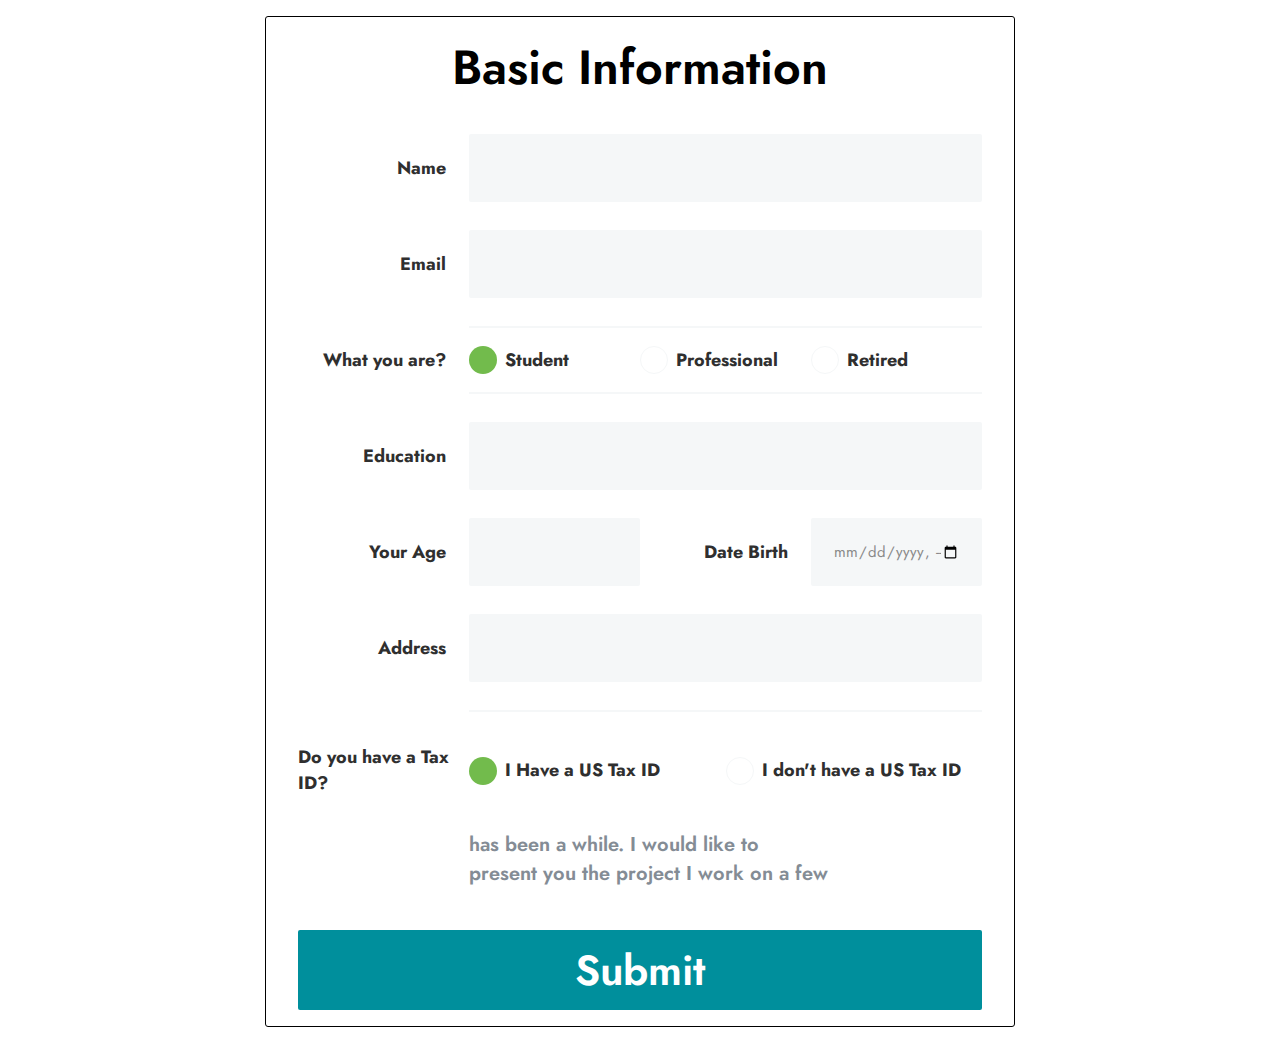
<file: BT1_Form/index.html>
<!DOCTYPE html>
<html lang="en">
<head>
    <meta charset="UTF-8">
    <meta http-equiv="X-UA-Compatible" content="IE=edge">
    <meta name="viewport" content="width=device-width, initial-scale=1.0">
    <title>Basic Information</title>

    <link rel="preconnect" href="https://fonts.googleapis.com">
    <link rel="preconnect" href="https://fonts.gstatic.com" crossorigin>
    <link href="https://fonts.googleapis.com/css2?family=Jost:ital,wght@0,100;0,200;0,300;0,400;0,500;0,600;0,700;0,800;0,900;1,100;1,200;1,300;1,400;1,500;1,600;1,700;1,800;1,900&display=swap" rel="stylesheet">
    <link rel="stylesheet" href="https://cdnjs.cloudflare.com/ajax/libs/font-awesome/6.3.0/css/all.min.css" integrity="sha512-SzlrxWUlpfuzQ+pcUCosxcglQRNAq/DZjVsC0lE40xsADsfeQoEypE+enwcOiGjk/bSuGGKHEyjSoQ1zVisanQ==" crossorigin="anonymous" referrerpolicy="no-referrer" />
    <link rel="stylesheet" href="./css/base.css">
    <link rel="stylesheet" href="./css/index.css">
</head>
<body>
    <div class="grid">
        <form action="" class="form__infor">
            <div class="form__heading">
                Basic Information
            </div>

            <div class="form__body mt-32">
                <div class="form__input-field grid__row mb-28">
                    <div class="grid__col-25 text-end ">
                        <label for="" class="form__label">Name</label>
                    </div>
                    <div class="grid__col-75">
                        <input type="text" class="form__control grid__full-width">
                    </div>
                </div>
    
                <div class="form__input-field grid__row mb-28">
                    <div class="grid__col-25 text-end">
                        <label for="" class="form__label">Email</label>
                    </div>
                    <div class="grid__col-75">
                        <input type="email" class="form__control grid__full-width">
                    </div>
                </div>
    
                <div class="form__input-field grid__row mb-28">
                    <div class="grid__col-25 text-end">
                        <label class="form__label" for="">What you are?</label>
                    </div>
                    <div class="grid__col-75 grid__row form__input-level">
                        <div class="grid__col-third form__input-check">
                            <input type="radio" checked name="form__level" class="form__control mr-8">
                            <label for="" class="form__label">Student</label>
                        </div>
                        <div class="grid__col-third form__input-check">
                            <input type="radio" name="form__level" class="form__control mr-8">
                            <label for="" class="form__label">Professional</label>
                        </div>
                        <div class="grid__col-third form__input-check">
                            <input type="radio" name="form__level" class="form__control mr-8">
                            <label for="" class="form__label">Retired</label>
                        </div>
                    </div>
                </div>

                <div class="form__input-field grid__row mb-28">
                    <div class="grid__col-25 text-end">
                        <label for="" class="form__label">Education</label>
                    </div>
                    <div class="grid__col-75">
                        <input type="email" class="form__control grid__full-width">
                    </div>
                </div>

                <div class="form__input-field grid__row mb-28">
                    <div class="grid__col-50 grid__row form__input-field">
                        <div class="grid__col-50 text-end">
                            <label for="" class="form__label">Your Age</label>
                        </div>
                        <div class="grid__col-50">
                            <input type="text" class="form__control grid__full-width">
                        </div>
                    </div>
                    <div class="grid__col-50 grid__row form__input-field">
                        <div class="grid__col-50 text-end">
                            <label for="" class="form__label">Date Birth</label>
                        </div>
                        <div class="grid__col-50">
                            <input type="datetime-local" class="form__control grid__full-width">
                        </div>
                    </div>
                </div>

                <div class="form__input-field grid__row mb-28">
                    <div class="grid__col-25 text-end">
                        <label for="" class="form__label">Address</label>
                    </div>
                    <div class="grid__col-75">
                        <input type="email" class="form__control grid__full-width">
                    </div>
                </div>
                
                <div class="grid__row form__input-field form__accept">
                    <div class="grid__col-25">
                        <label for="" class="form__label">Do you have a Tax ID?</label>
                    </div>
                    <div class="grid__col-75 grid__row form__input-field form__accept-bd-top position__relative">
                        <div class="grid__col-50 grid__row">
                            <input type="radio" checked name="form__accept" class="form__control grid__full-width mr-8">
                            <label for="" class="form__label">I Have a US Tax ID</label>
                        </div>
                        <div class="grid__col-50 grid__row">
                            <input type="radio" name="form__accept" class="form__control grid__full-width mr-8">
                            <label for="" class="m-0 form__label">I don't have a US Tax ID</label>
                        </div>
                        <p class="form__text position__absolute">has been a while. I would like to present you the project I work on a few</p>
                    </div>
                </div>
                <input type="submit" value="Submit" class="form__submit grid__full-width">
            </div>
        </form>
    </div>
</body>
</html>
</file>
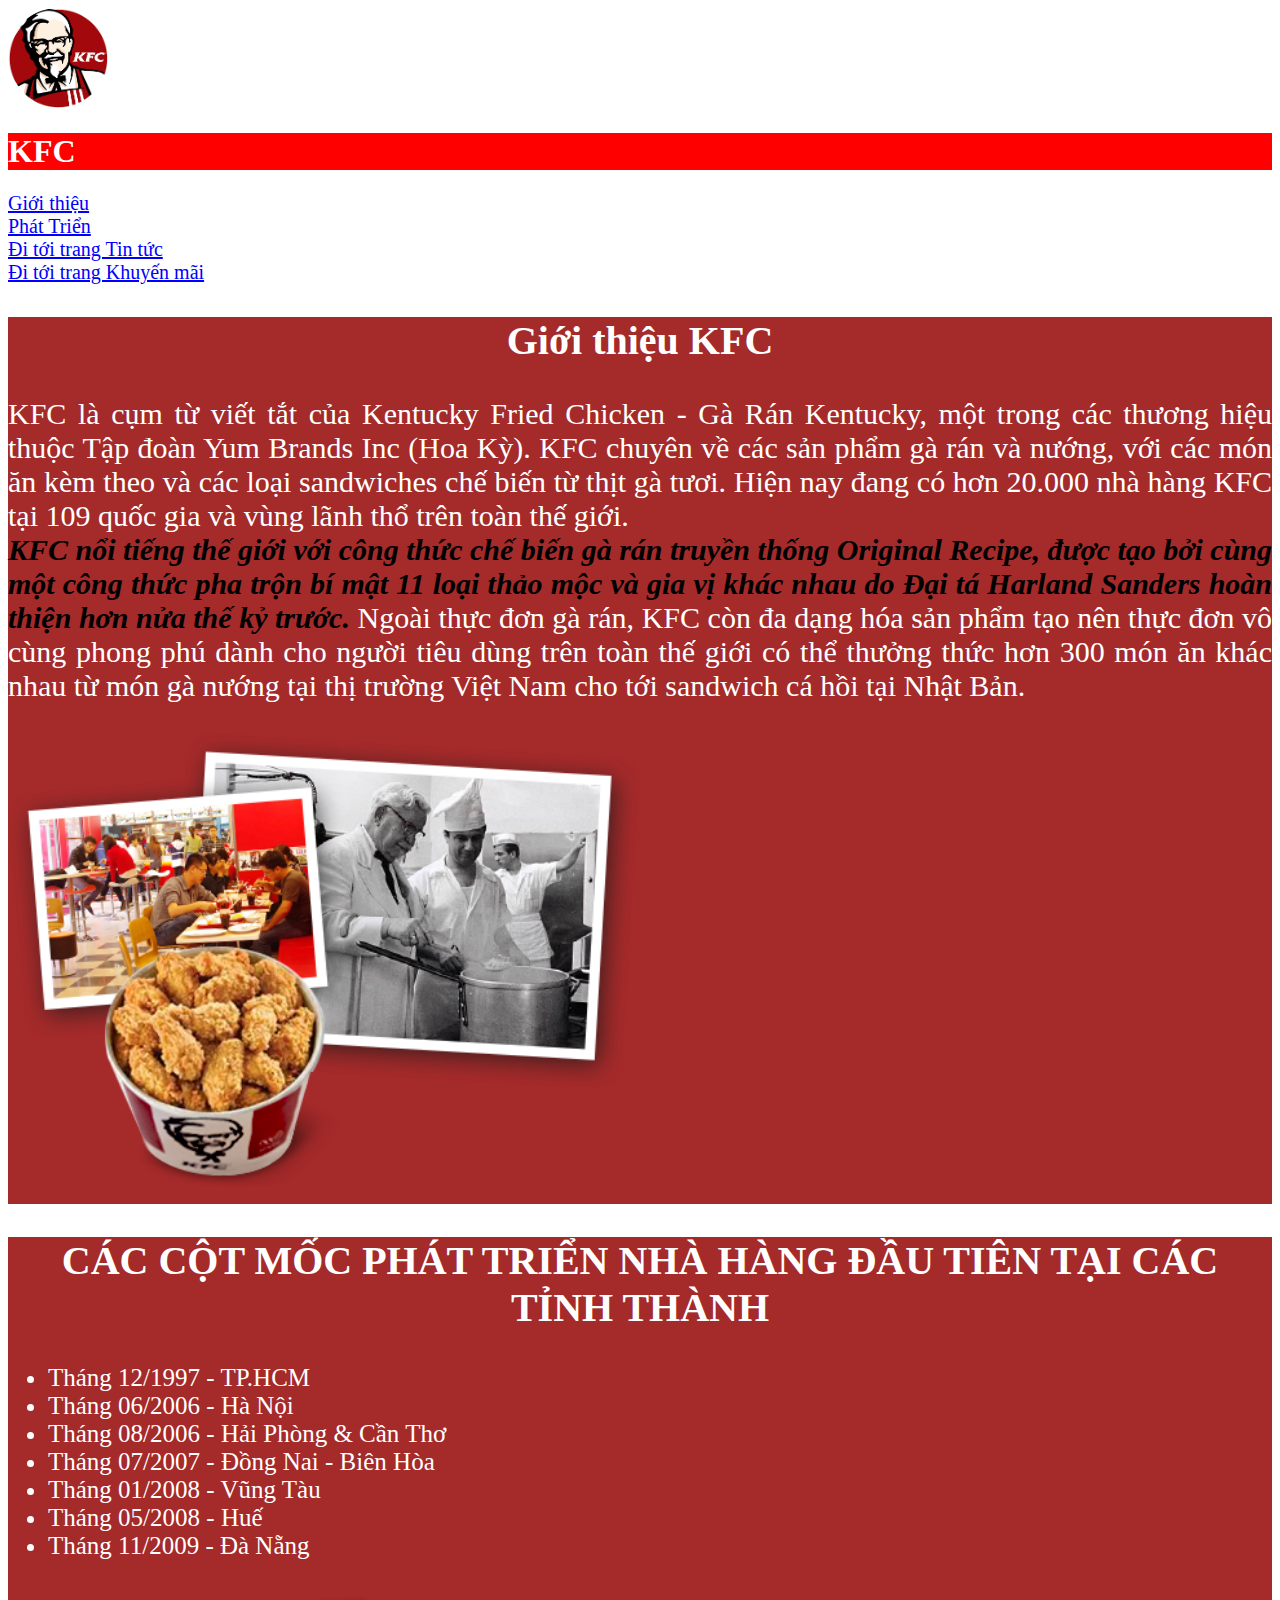
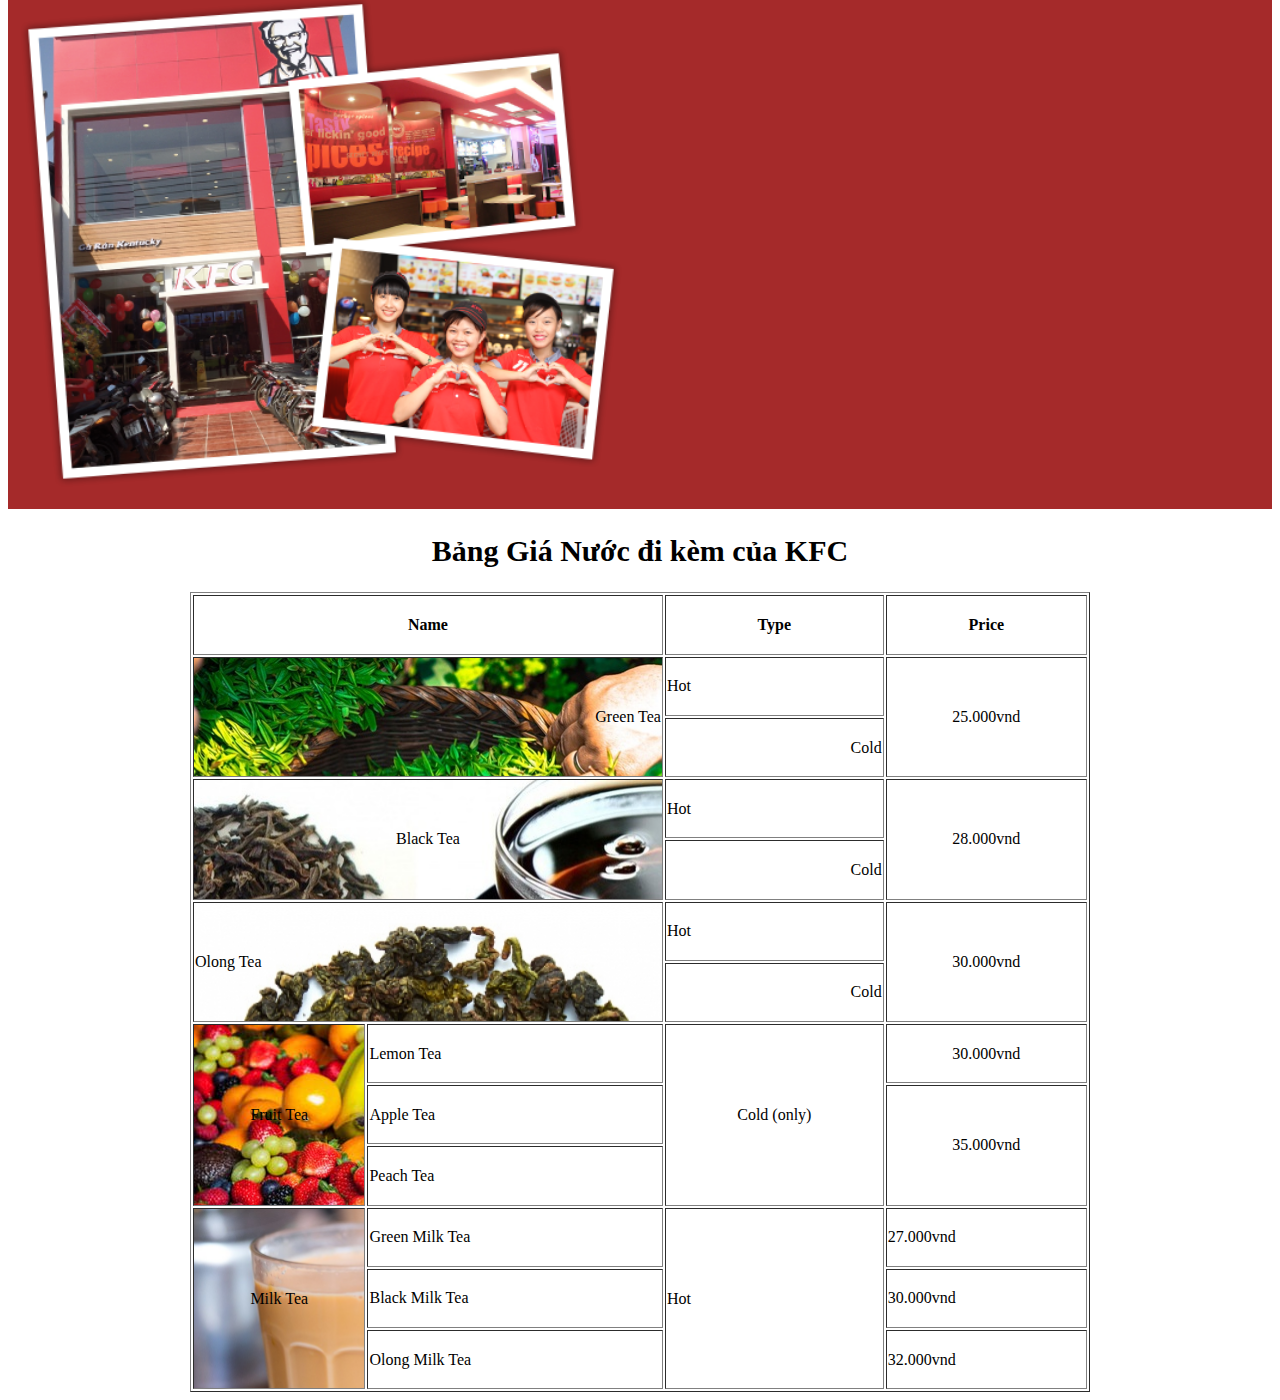
<file: BT_webKFC/index.html>
<!DOCTYPE html>
<html lang="en">
<head>
    <meta charset="UTF-8">
    <meta http-equiv="X-UA-Compatible" content="IE=edge">
    <meta name="viewport" content="width=device-width, initial-scale=1.0">
    <title>BT webKFC</title>
</head>
<body>
    <!-- LOGO -->
    <img src="./img/logo.png" alt="" style="width: 100px; height: 100px; border-radius: 50%">
    <!-- END LOGO -->

    <!-- TITLE -->
    <h1 style="background-color: red; color: white">KFC</h1>
    <!-- END TITLE-->
    <!-- NAVBAR -->
    <a href="#intro" style="display: block; font-size: 20px; color: blue;">Giới thiệu</a>
    <a href="#development" style="display: block; font-size: 20px; color: blue;">Phát Triển</a>
    <a href="./news/news.html" style="display: block; font-size: 20px; color: blue;">Đi tới trang Tin tức</a>
    <a href="https://kfcvietnam.com.vn/vn/khuyen-mai.html" style="display: block; font-size: 20px; color: blue;">Đi tới trang Khuyến mãi</a>
    <!-- END NAVBAR -->

    <!-- INTRO 1-->
    <div style="background-color: brown;" id="intro">
        <h2 style="color: white; text-align: center; font-size: 40px;">Giới thiệu KFC</h2>
        <p style="font-size: 30px; text-align: justify; color: white;">
            KFC là cụm từ viết tắt của Kentucky Fried Chicken - Gà Rán Kentucky, một trong các thương hiệu thuộc Tập đoàn Yum Brands Inc (Hoa Kỳ). KFC chuyên về các sản phẩm gà rán và nướng, với các món ăn kèm theo và các loại sandwiches chế biến từ thịt gà tươi. Hiện nay đang có hơn 20.000 nhà hàng KFC tại 109 quốc gia và vùng lãnh thổ trên toàn thế giới.<br/>
            <span style="color: black; font-weight: 600; font-style: italic;">KFC nổi tiếng thế giới với công thức chế biến gà rán truyền thống Original Recipe, được tạo bởi cùng một công thức pha trộn bí mật 11 loại thảo mộc và gia vị khác nhau do Đại tá Harland Sanders hoàn thiện hơn nửa thế kỷ trước.</span> Ngoài thực đơn gà rán, KFC còn đa dạng hóa sản phẩm tạo nên thực đơn vô cùng phong phú dành cho người tiêu dùng trên toàn thế giới có thể thưởng thức hơn 300 món ăn khác nhau từ món gà nướng tại thị trường Việt Nam cho tới sandwich cá hồi tại Nhật Bản.
        </p>
        <img src="./img/about-pic-1.png" alt="" style="width: 50%">
    </div>
    <!-- END INTRO 1-->

    <!-- INTRO 2 -->
    <div style="background-color: brown" id="development">
        <h2 style="font-size: 40px; text-align: center; color: white">CÁC CỘT MỐC PHÁT TRIỂN NHÀ HÀNG ĐẦU TIÊN TẠI CÁC TỈNH THÀNH</h2>

        <ul style="font-size: 25px; color: white">
            <li>Tháng 12/1997 - TP.HCM</li>
            <li>Tháng 06/2006 - Hà Nội</li>
            <li>Tháng 08/2006 - Hải Phòng & Cần Thơ</li>
            <li>Tháng 07/2007 - Đồng Nai - Biên Hòa</li>
            <li>Tháng 01/2008 - Vũng Tàu</li>
            <li>Tháng 05/2008 - Huế</li>
            <li>Tháng 11/2009 - Đà Nẵng</li>
        </ul>

        <img src="./img/about-pic-3.png" alt="" style="width: 50%">
    </div>
    <!-- END INTRO 2 -->

    <!-- TABLE -->
    <h2 style="text-align: center; font-size: 30px;">Bảng Giá Nước đi kèm của KFC</h2>

    <table width="900px" height="800px" cellspacing="2px" align="center" border="1" style="text-align: left;">
        <tr align="center">
            <th colspan="2">Name</th>
            <th>Type</th>
            <th>Price</th>  
        </tr>
        <tr>
            <td rowspan="2" colspan="2" align="right" style="background-image: url(./img/greentea.jpg);">Green Tea</td>
            <td>Hot</td>
            <td rowspan="2" align="center">25.000vnd</td>
        </tr>
        <tr>
            <td align="right">Cold</td>
        </tr>
        <tr>
            <td rowspan="2" colspan="2" align="center" style="background-image: url(./img/blacktea.jpg);">Black Tea</td>
            <td>Hot</td>
            <td rowspan="2" align="center">28.000vnd</td>
        </tr>
        <tr>
            <td align="right">Cold</td>
        </tr>
        <tr>
            <td rowspan="2" colspan="2" style="background-image: url(./img/olongtea.jpg);">Olong Tea</td>
            <td>Hot</td>
            <td rowspan="2" align="center">30.000vnd</td>
        </tr>
        <tr>
            <td align="right">Cold</td>
        </tr>
        <tr>
            <td rowspan="3" align="center" style="background-image: url(./img/fruit.jpg);">Fruit Tea</td>
            <td>Lemon Tea</td>
            <td rowspan="3" align="center">Cold (only)</td>
            <td align="center">30.000vnd</td>
        </tr>
        <tr>
            <td>Apple Tea</td>
            <td rowspan="2" align="center">35.000vnd</td>
        </tr>
        <tr>
            <td>Peach Tea</td>
        </tr>
        <tr>
            <td rowspan="3" align="center" style="background-image: url(./img/milktea.png);">Milk Tea</td>
            <td>Green Milk Tea</td>
            <td rowspan="3">Hot</td>
            <td>27.000vnd</td>
        </tr>
        <tr>
            <td>Black Milk Tea</td>
            <td>30.000vnd</td>
        </tr>
        <tr>
            <td>Olong Milk Tea</td>
            <td>32.000vnd</td>
        </tr>
    </table>
    <!-- END TABLE -->
</body>
</html>
</file>
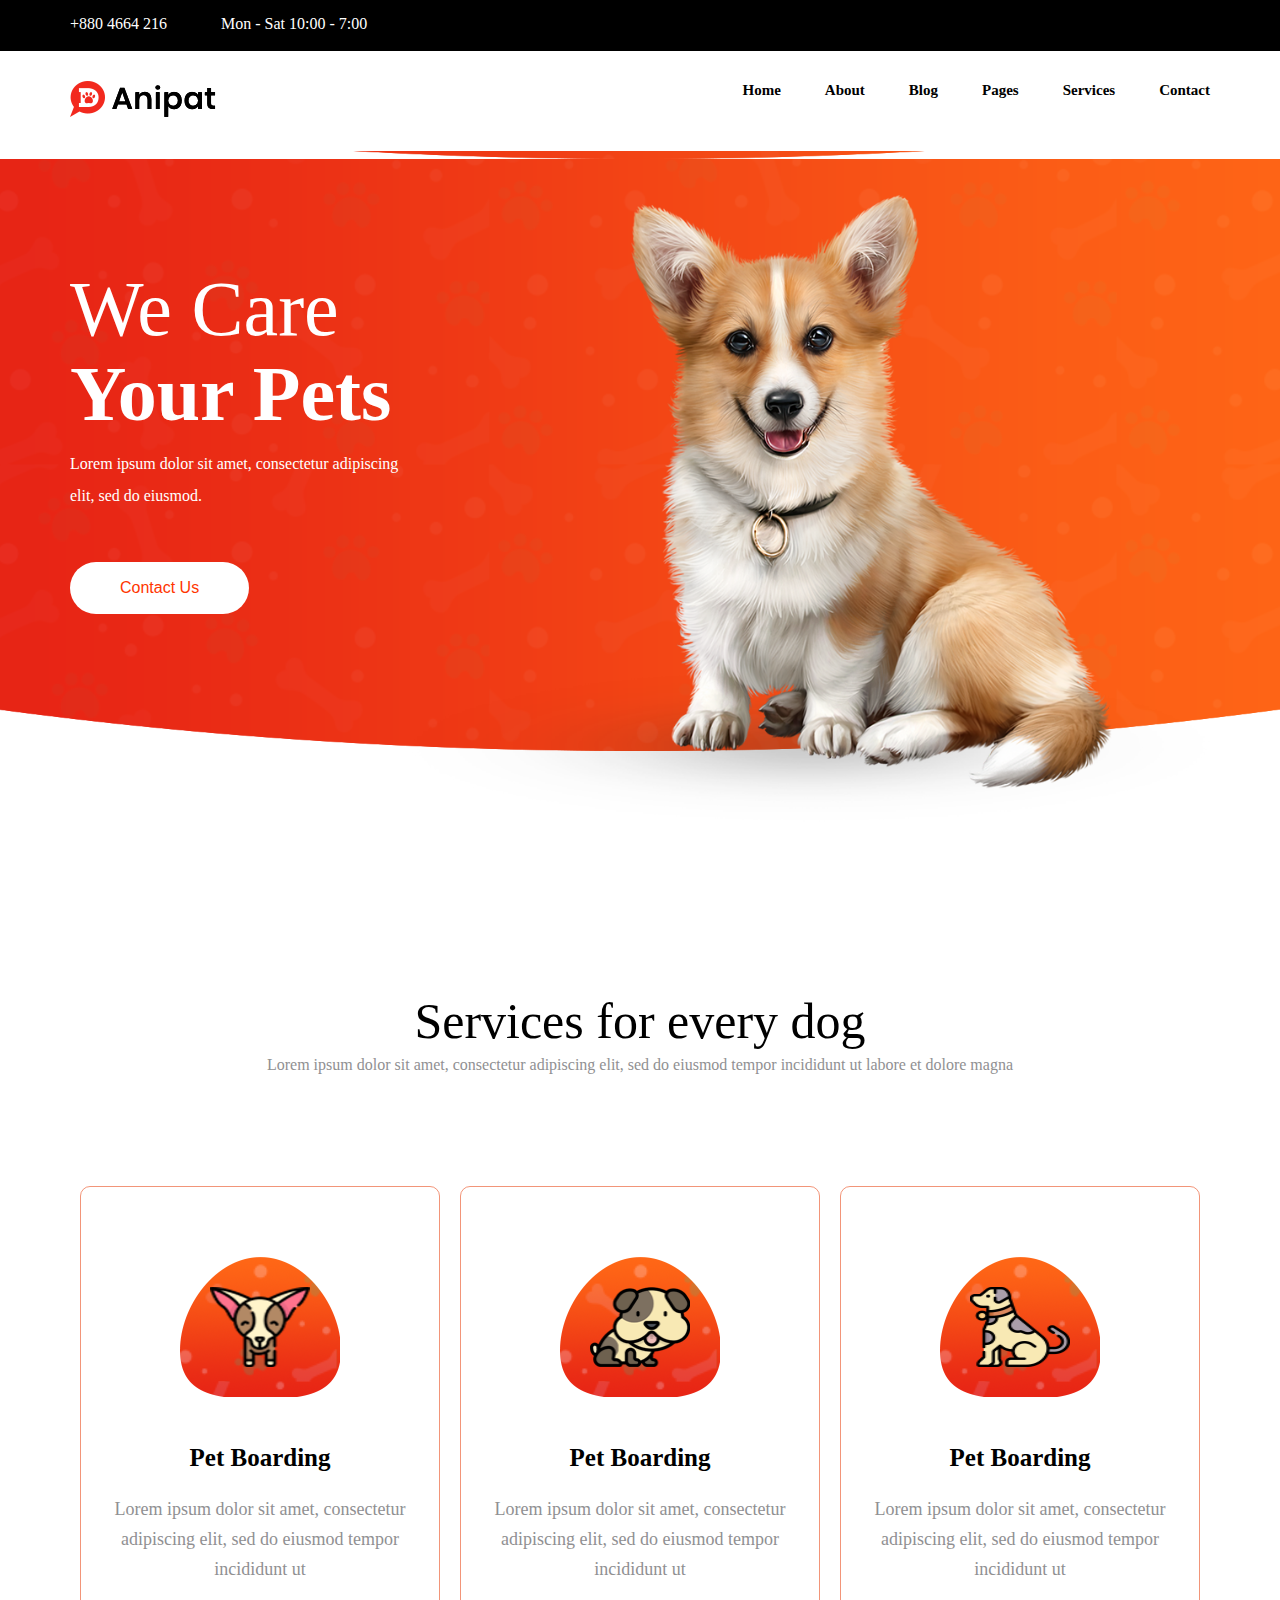
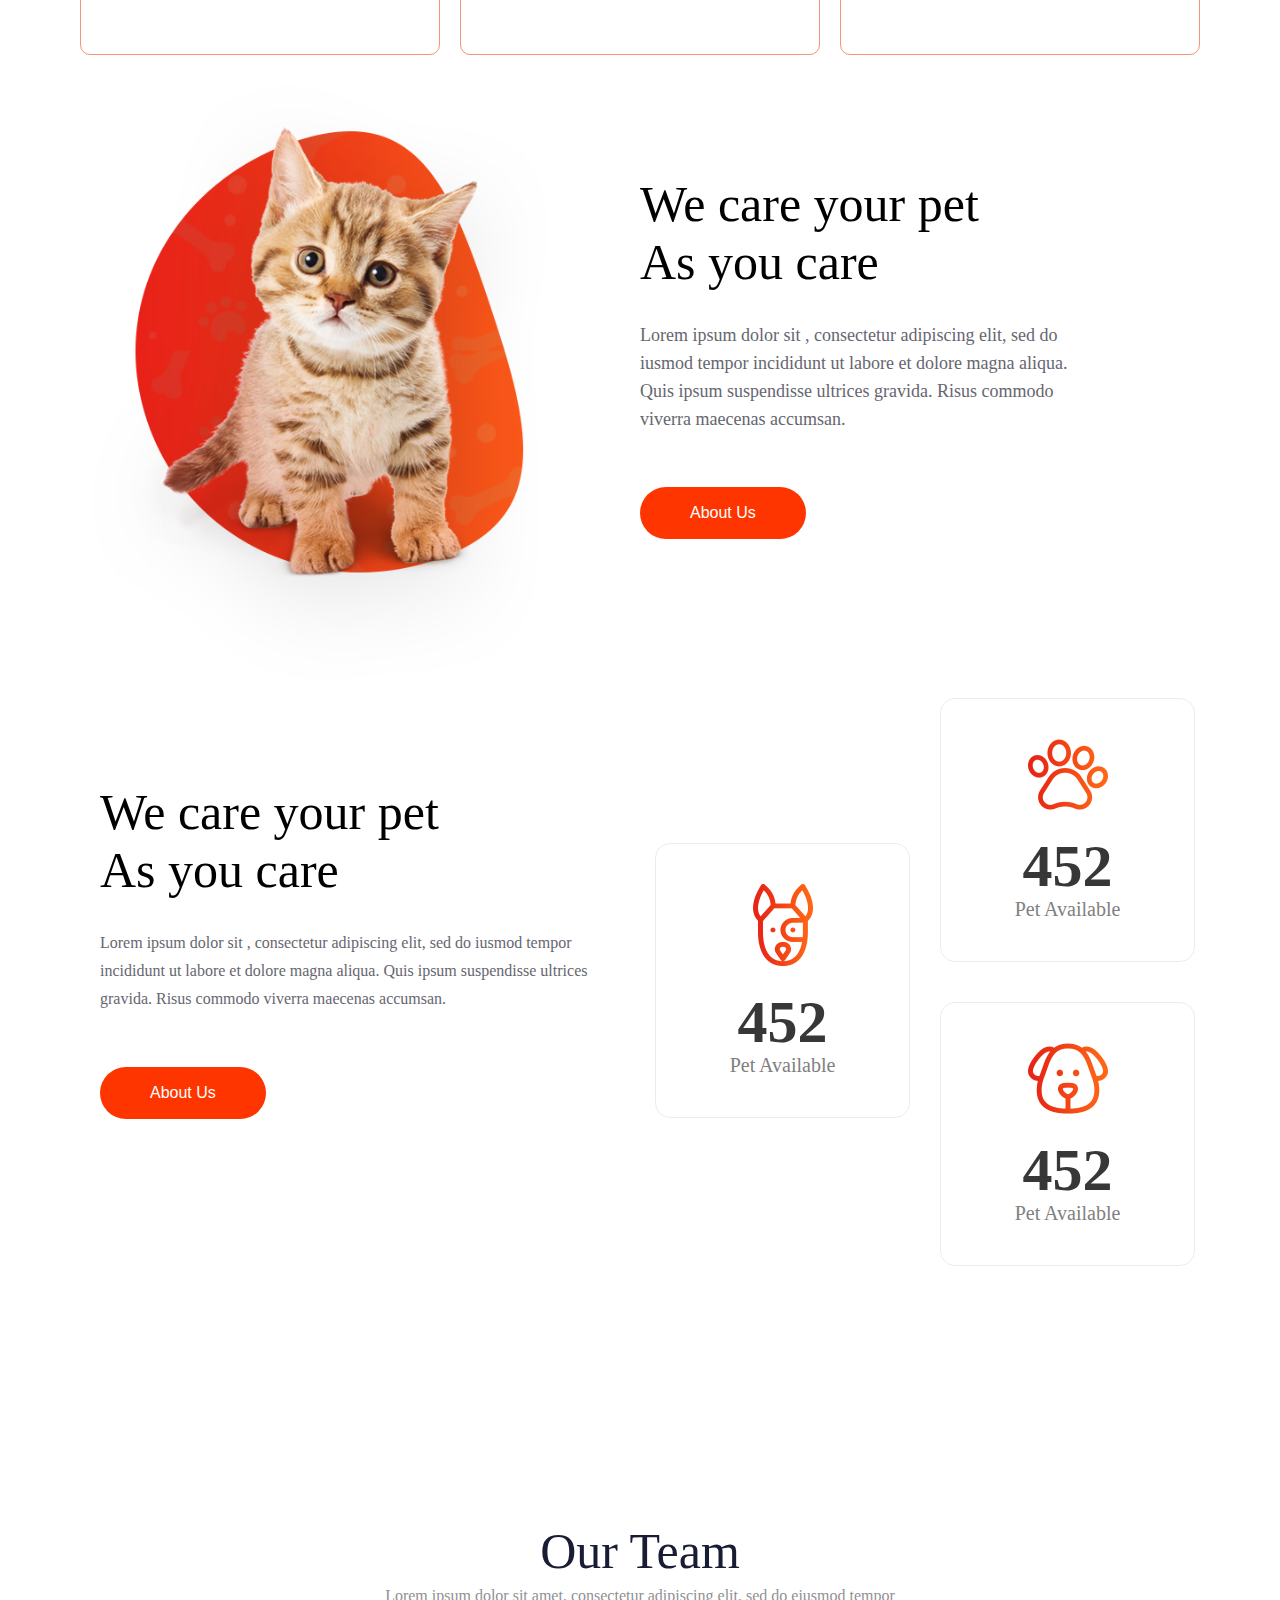
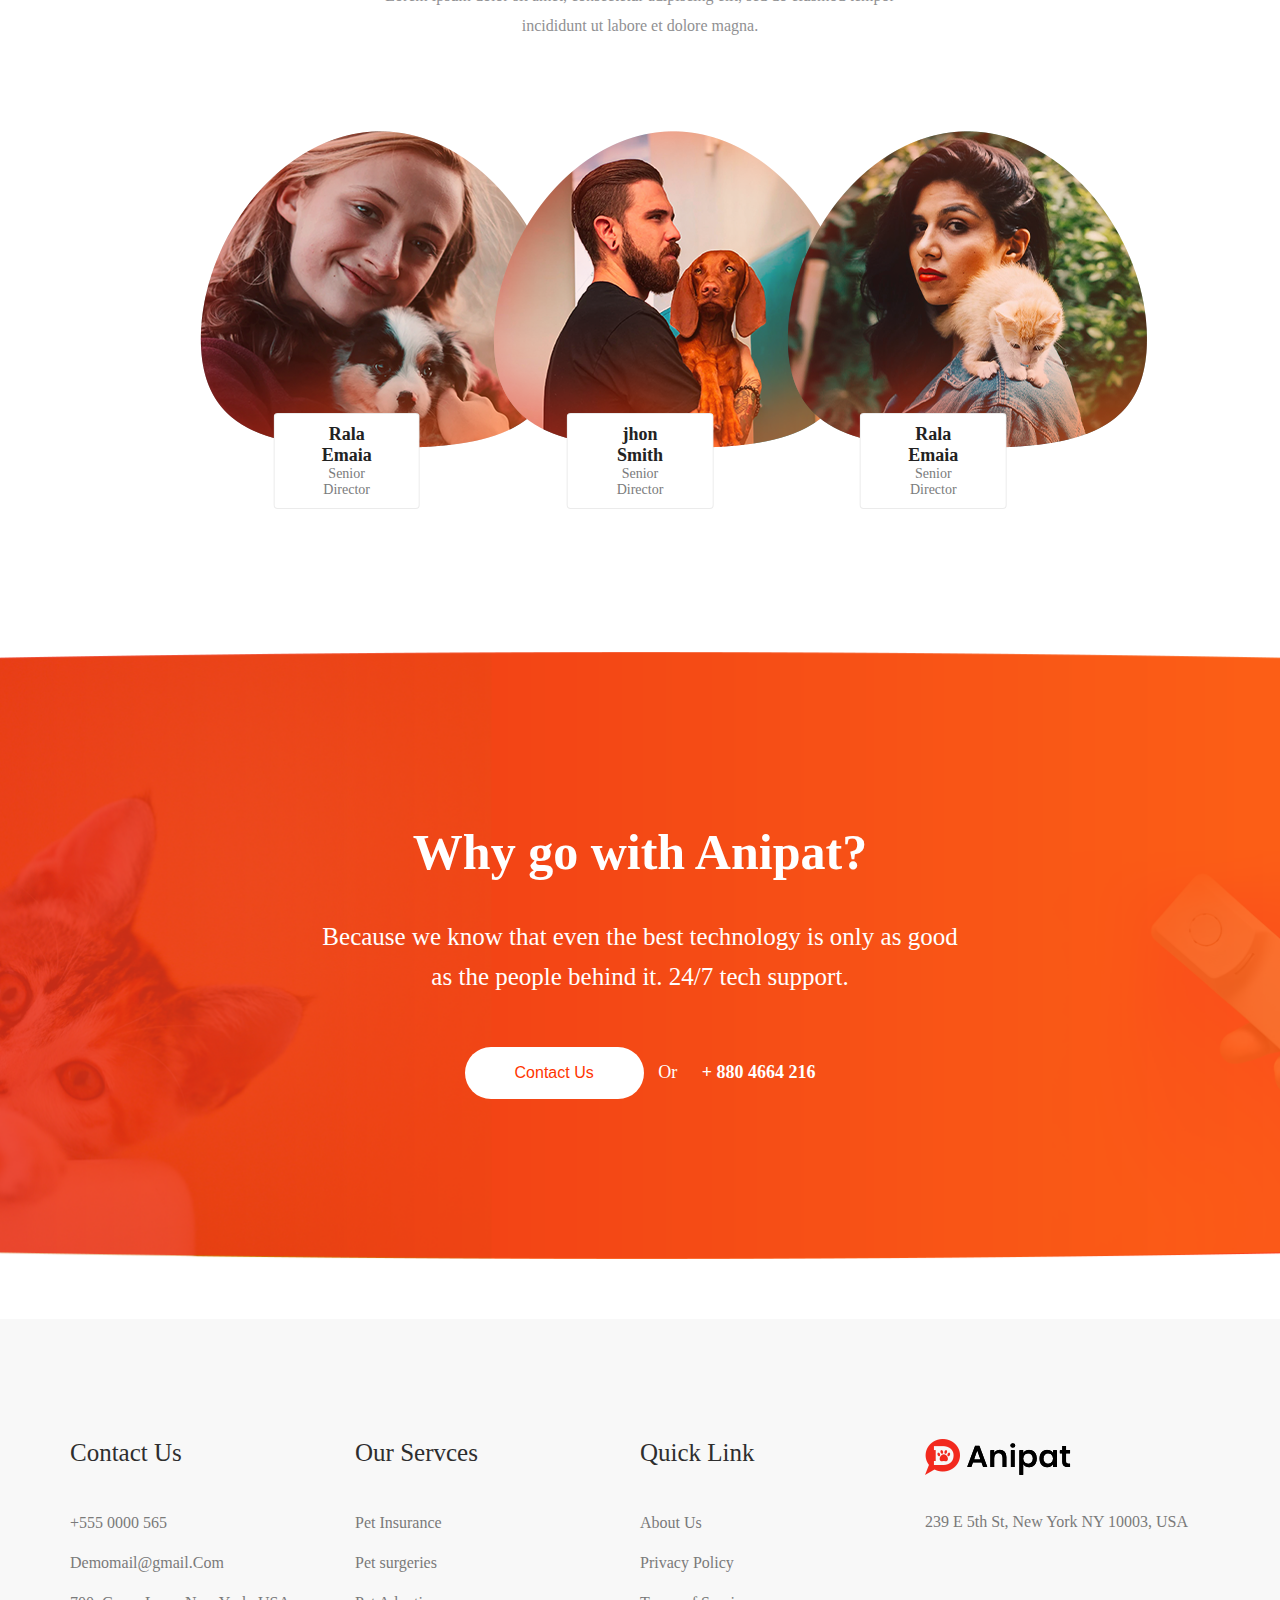
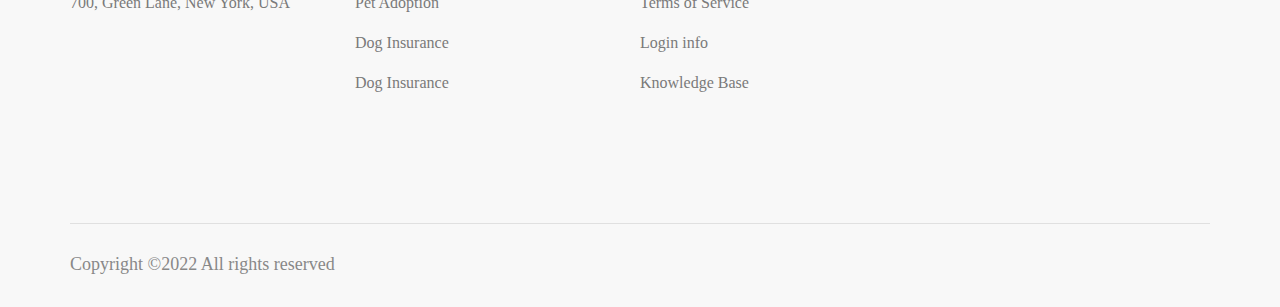
<file: CyberAnipat/index.html>
<!DOCTYPE html>
<html lang="en">
<head>
    <meta charset="UTF-8">
    <meta http-equiv="X-UA-Compatible" content="IE=edge">
    <meta name="viewport" content="width=device-width, initial-scale=1.0">
    <title>web CyberAnipat</title>

    <link rel="stylesheet" href="https://cdnjs.cloudflare.com/ajax/libs/font-awesome/6.2.1/css/all.min.css" integrity="sha512-MV7K8+y+gLIBoVD59lQIYicR65iaqukzvf/nwasF0nqhPay5w/9lJmVM2hMDcnK1OnMGCdVK+iQrJ7lzPJQd1w==" crossorigin="anonymous" referrerpolicy="no-referrer" />
    <link rel="stylesheet" href="./css/index.css">
</head>
<body>
    <div class="wrap">
        <!-- HEADER -->
        <div class="header">
            <div class="header__top-bar">
                <div class="container">
                    <div class="top-bar__contact">
                        <a href="tel:+880 4664 216">+880 4664 216</a>
                        <span>Mon - Sat 10:00 - 7:00</span>
                    </div>
    
                    <div class="top-bar__socials">
                        <a href=""><i class="fa-brands fa-facebook-f"></i></a>
                        <a href=""><i class="fa-brands fa-pinterest-p"></i></a>
                        <a href=""><i class="fa-brands fa-google-plus-g"></i></a>
                        <a href=""><i class="fa-brands fa-linkedin-in"></i></a>
                    </div>
                    <div class="clear"></div>
                </div>
            </div>

            <div class="header__main container">
                <div class="header__logo">
                    <a href="#">
                        <img src="./img/logo.png" alt="">
                    </a>
                </div>

                <div class="header__navbar">
                    <ul class="navbar__list">
                        <li class="navbar__item">Home</li>
                        <li class="navbar__item">About</li>
                        <li class="navbar__item">Blog</li>
                        <li class="navbar__item">Pages</li>
                        <li class="navbar__item">Services</li>
                        <li class="navbar__item">Contact</li>
                    </ul>
                </div>
                <div class="clear"></div>
            </div>
        </div>
        <!-- END HEADER -->

        <!-- CAROUSEL -->
        <div class="carousel">
            <div class="container">
                <div class="carousel__left">
                    <h1> <span>We Care</span><br/> Your Pets</h1>
                    <p>Lorem ipsum dolor sit amet, consectetur adipiscing elit, sed do eiusmod.</p>
                    <button class="btn">Contact Us</button>
                </div>
                <div class="carousel__right">
                    <img src="./img/dog.png" alt="dog" class="carousel__img">
                </div>
                <div class="clear"></div>
            </div>
        </div>
        <!-- END CAROUSEL -->

        <!-- SERVICE -->
        <div class="services">
            <div class="container">
                <div class="services__title">
                    <h2>Services for every dog</h2>
                    <p>Lorem ipsum dolor sit amet, consectetur adipiscing elit, sed do eiusmod tempor incididunt ut labore et dolore magna</p>
                </div>
    
                <ul class="services__list">
                    <div class="service__bg">
                        <li class="service__item">
                            <img src="./img/service_icon_1.png" alt="">
                            <h3 class="service__name">Pet Boarding</h3>
                            <p class="service__desr">Lorem ipsum dolor sit amet, consectetur adipiscing elit, sed do eiusmod tempor incididunt ut</p>
                        </li>
                    </div>
    
                    <div class="service__bg">
                        <li class="service__item">
                            <img src="./img/service_icon_2.png" alt="">
                            <h3 class="service__name">Pet Boarding</h3>
                            <p class="service__desr">Lorem ipsum dolor sit amet, consectetur adipiscing elit, sed do eiusmod tempor incididunt ut</p>
                        </li>
                    </div>

                    <div class="service__bg">
                        <li class="service__item">
                            <img src="./img/service_icon_3.png" alt="">
                            <h3 class="service__name">Pet Boarding</h3>
                            <p class="service__desr">Lorem ipsum dolor sit amet, consectetur adipiscing elit, sed do eiusmod tempor incididunt ut</p>
                        </li>
                    </div>
                    <div class="clear"></div>
                </ul>
            </div>
        </div>
        <!-- END SERVICE -->

        <!-- PET CARE -->
        <div class="petCare">
            <div class="petCare__left">
                <img src="./img/pet_care.png" alt="">
            </div>
            <div class="petCare__right">
                <div class="petCare__contact">
                    <h2>We care your pet <br/> <b>As you care</b></h2>
                    <p>Lorem ipsum dolor sit , consectetur adipiscing elit, sed do iusmod tempor incididunt ut labore et dolore magna aliqua. Quis ipsum suspendisse ultrices gravida. Risus commodo viverra maecenas accumsan.</p>
                    <button class="btn">About Us</button>
                </div>
            </div>
            <div class="clear"></div>
        </div>
        <!-- END PET CARE -->

        <!-- HELP -->
        <div class="help">
            <div class="container">
                <div class="help__left">
                    <h2>We care your pet <br/> <b>As you care</b></h2>
                    <p>Lorem ipsum dolor sit , consectetur adipiscing elit, sed do iusmod tempor incididunt ut labore et dolore magna aliqua. Quis ipsum suspendisse ultrices gravida. Risus commodo viverra maecenas accumsan.</p>
                    <button class="btn">About Us</button>
                </div>
    
                <div class="help__right">
                    <div class="col col-1">
                        <div class="item">
                            <img src="./img/1.png" alt="">
                            <div class="quantity">452</div>
                            <p>Pet Available</p>
                        </div>
                    </div>
                    <div class="col col-2">
                        <div class="item">
                            <img src="./img/2.png" alt="">
                            <div class="quantity">452</div>
                            <p>Pet Available</p>
                        </div>
                        <div class="item">
                            <img src="./img/3.png" alt="">
                            <div class="quantity">452</div>
                            <p>Pet Available</p>
                        </div>
                    </div>
                </div>
                <div class="clear"></div>
            </div>
        </div>
        <!-- END HELP -->

        <!-- TEAM -->
        <div class="team">
            <div class="container">
                <div class="team__title">
                    <h3>Our Team</h3>
                    <p>Lorem ipsum dolor sit amet, consectetur adipiscing elit, sed do eiusmod tempor incididunt ut labore et dolore magna.</p>
                </div>
                <ul class="team__list">
                    <li class="team__item">
                        <img src="./img/team1.png" alt="">
                        <div class="team__infor">
                            <h4>Rala Emaia</h4>
                            <p>Senior Director</p>
                        </div>
                    </li>
                    <li class="team__item">
                        <img src="./img/team2.png" alt="">
                        <div class="team__infor">
                            <h4>jhon Smith</h4>
                            <p>Senior Director</p>
                        </div>
                    </li>
                    <li class="team__item">
                        <img src="./img/team3.png" alt="">
                        <div class="team__infor">
                            <h4>Rala Emaia</h4>
                            <p>Senior Director</p>
                        </div>
                    </li>
                    <div class="clear"></div>
                </ul>
                <div class="clear"></div>
            </div>
        </div>
        <!-- END TEAM -->

        <!-- CONTACT -->
        <div class="contact">
            <div class="contact__content">
                <h2>Why go with Anipat?</h2>
                <p>Because we know that even the best technology is only as good as the people behind it. 24/7 tech support.</p>

                <div class="contact__action">
                    <button class="btn">Contact Us</button>
                    <span>Or</span>
                    <a href="tel:+ 880 4664 216">+ 880 4664 216</a>
                </div>
            </div>
        </div>
        <!-- END CONTACT -->

        <!-- FOOTER -->
        <div class="footer">
            <div class="container">
                <div class="footer__top">
                    <div class="footer__item">
                        <div class="footer__title">Contact Us</div>
                        <ul class="footer__content">
                            <li><a href="tel:+555 0000 565">+555 0000 565</a></li>
                            <li><a href="">Demomail@gmail.Com</a></li>
                            <li><a href="">700, Green Lane, New York, USA</a></li>
                        </ul>
                    </div>
                    <div class="footer__item">
                        <div class="footer__title">Our Servces</div>
                        <ul class="footer__content">
                            <li><a href="">Pet Insurance</a></li>
                            <li><a href="">Pet surgeries</a></li>
                            <li><a href="">Pet Adoption</a></li>
                            <li><a href="">Dog Insurance</a></li>
                            <li><a href="">Dog Insurance</a></li>
                        </ul>
                    </div>

                    <div class="footer__item">
                        <div class="footer__title">Quick Link</div>
                        <ul class="footer__content">
                            <li><a href="">About Us</a></li>
                            <li><a href="">Privacy Policy</a></li>
                            <li><a href="">Terms of Service</a></li>
                            <li><a href="">Login info</a></li>
                            <li><a href="">Knowledge Base</a></li>
                        </ul>
                    </div>

                    <div class="footer__item">
                        <img src="./img/logo.png" alt="">
                        <ul class="footer__content">
                            <li><a href="">239 E 5th St, New York NY 10003, USA</a></li>
                            <li>
                                <a class="footer__icon" href=""><i class="fa-brands fa-facebook-f"></i></a>
                                <a class="footer__icon" href=""><i class="fa-brands fa-pinterest-p"></i></a>
                                <a class="footer__icon" href=""><i class="fa-brands fa-google-plus-g"></i></a>
                                <a class="footer__icon" href=""><i class="fa-brands fa-linkedin-in"></i></a>
                            </li>
                        </ul>
                    </div>
                    <div class="clear"></div>
                </div>
                <div class="footer__bottom">
                    <p>Copyright ©2022 All rights reserved</p>
                </div>
            </div>
        </div>
        <!-- END FOOTER -->
    </div>
</body>
</html>
</file>
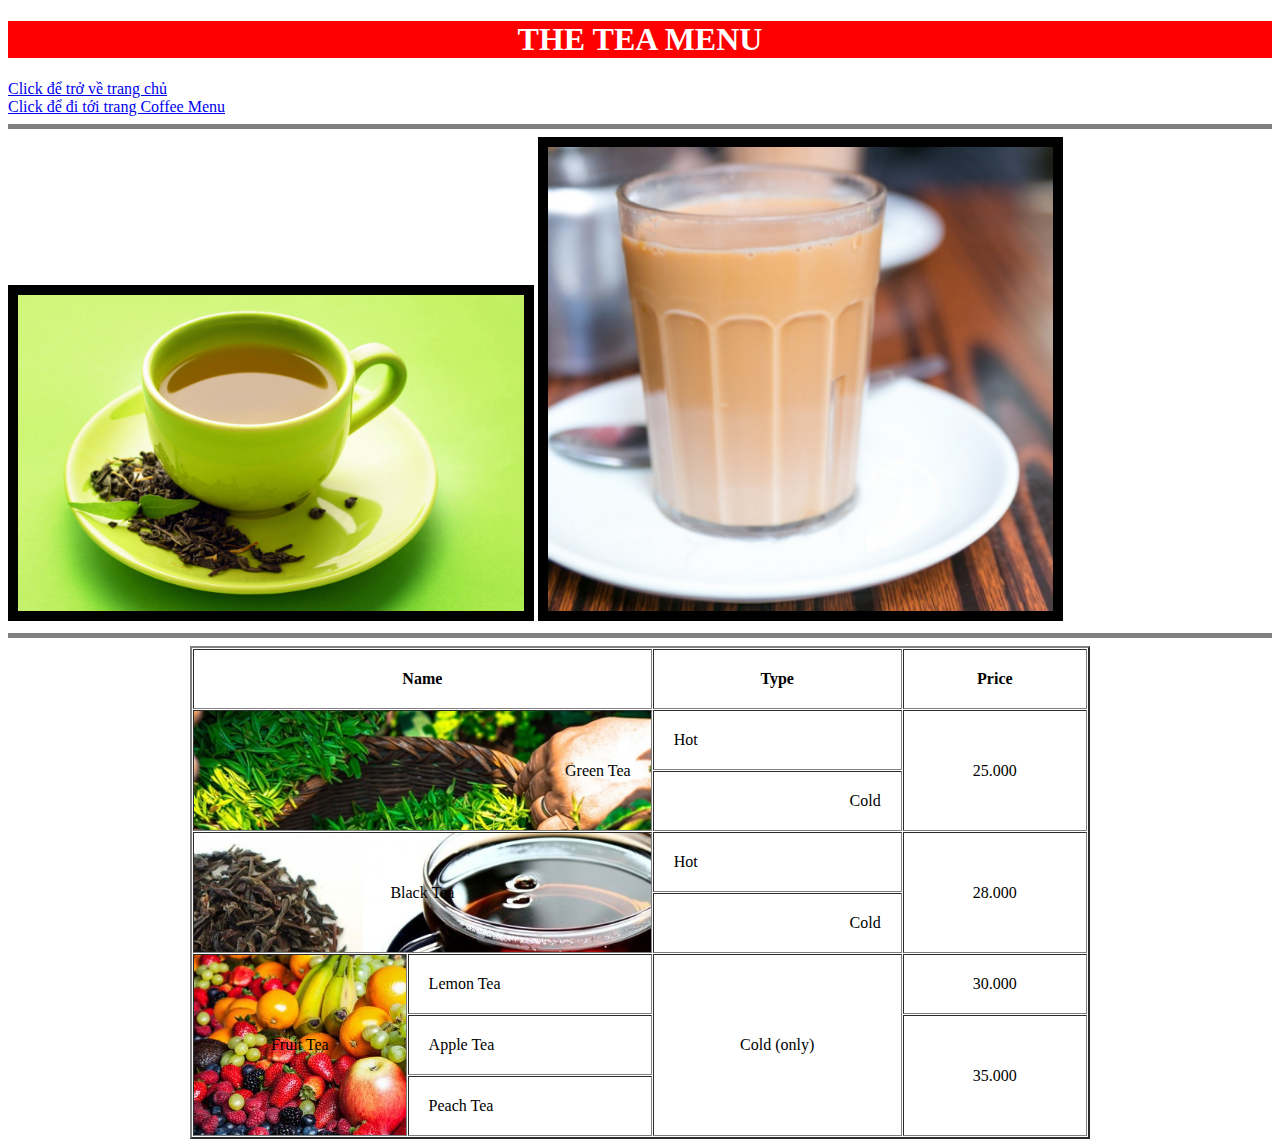
<file: BT_webCoffee/menuTea/menuTea.html>
<!DOCTYPE html>
<html lang="en">
<head>
    <meta charset="UTF-8">
    <meta http-equiv="X-UA-Compatible" content="IE=edge">
    <meta name="viewport" content="width=device-width, initial-scale=1.0">
    <title>BT teaMenu</title>
</head>
<body>
    <!-- TITLE -->
    <h1 style="background-color: red; color: white; text-align: center;">THE TEA MENU</h1>
    <!-- END TITLE -->

    <!-- NAVBAR -->
    <a style="display: block;" href="../index.html">Click để trở về trang chủ</a>
    <a style="display: block;" href="../menuCoffee/menuCoffee.html">Click để đi tới trang Coffee Menu</a>
    <!-- END NAVBAR --> 

    <hr size="5" color="#808080"/>

    <!-- IMG -->
    <img width="40%" style="border: 10px solid #000" src="../img/Green-Tea.jpg" alt="">
    <img width="40%" style="border: 10px solid #000" src="../img/milktea.png" alt="">
    <!-- END IMG -->

    <hr size="5" color="#808080"/>

    <!-- TABLE -->
    <table border="2" cellspacing="1" width="900px" cellpadding="20" align="center" style="text-align: center;">
        <tr>
            <th colspan="2" >Name</th>
            <th>Type</th>
            <th>Price</th>
        </tr>
        <tr>
            <td align="right" rowspan="2" colspan="2" style="background-image: url(../img/greentea.jpg); background-repeat: none; background-size: cover; background-position: top left;">Green Tea</td>
            <td align="left">Hot</td>
            <td rowspan="2">25.000</td>
        </tr>
        <tr>
            <td align="right">Cold</td>
        </tr>
        <tr>
            <td rowspan="2" colspan="2" style="background-image: url(../img/blacktea.jpg); background-repeat: none; background-size: cover; background-position: top left;">Black Tea</td>
            <td align="left">Hot</td>
            <td rowspan="2">28.000</td>
        </tr>
        <tr>
            <td align="right">Cold</td>
        </tr>
        <tr>
            <td rowspan="3" style="background-image: url(../img/fruit.jpg); background-repeat: none; background-size: cover; background-position: top left;">Fruit Tea</td>
            <td align="left">Lemon Tea</td>
            <td rowspan="3">Cold (only)</td>
            <td>30.000</td>
        </tr>
        <tr>
            <td align="left">Apple Tea</td>
            <td rowspan="2">35.000</td>
        </tr>
        <tr>
            <td align="left">Peach Tea</td>
        </tr>
    </table>
    <!-- END TABLE -->
</body>
</html>
</file>
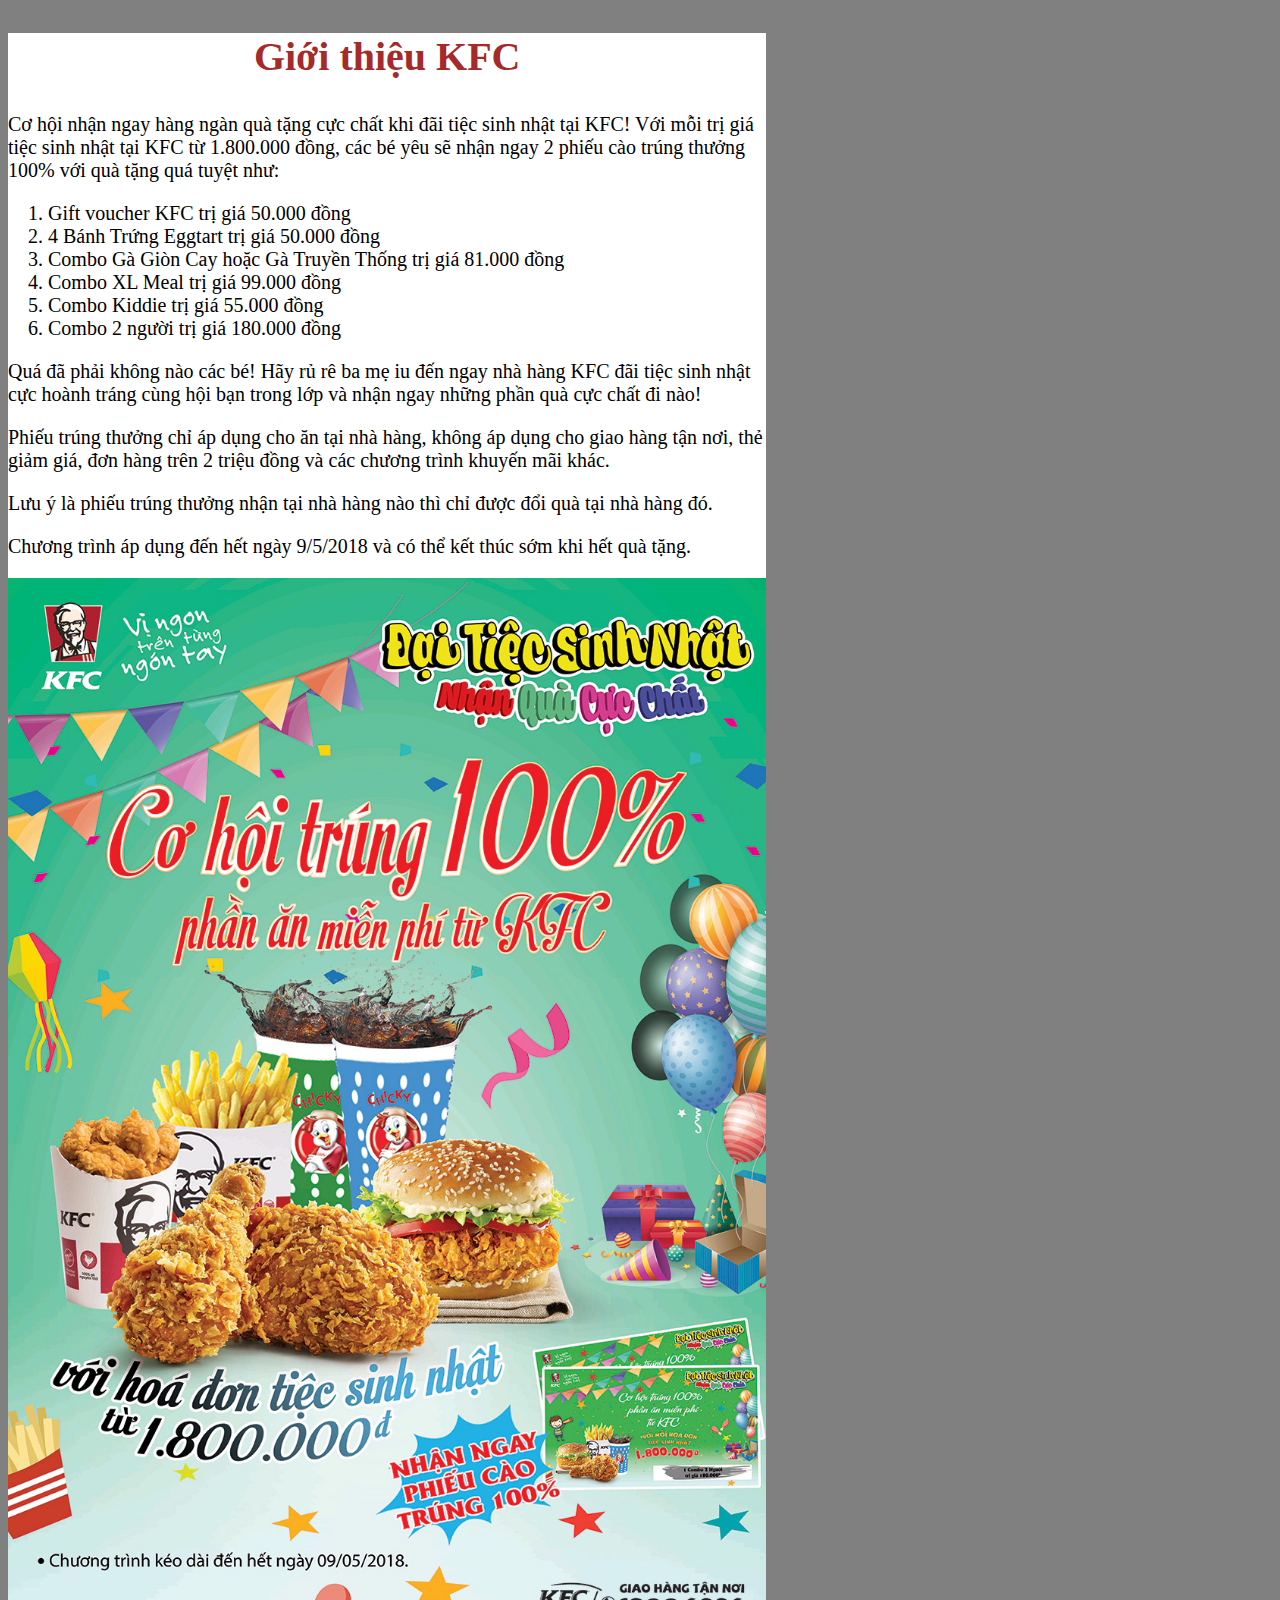
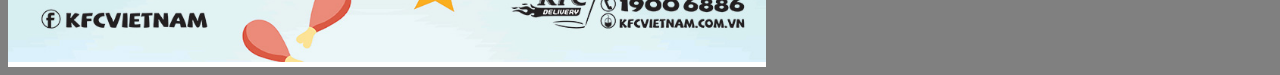
<file: BT_webKFC/news/news.html>
<!DOCTYPE html>
<html lang="en">
<head>
    <meta charset="UTF-8">
    <meta http-equiv="X-UA-Compatible" content="IE=edge">
    <meta name="viewport" content="width=device-width, initial-scale=1.0">
    <title>News KFC</title>
</head>
<body style="background-color: grey;">
    <div style="width: 60%; background-color: white; font-size: 20px;">
        <h2 style="color: brown; text-align: center; font-size: 40px;">Giới thiệu KFC</h2>
        
        <p>
            Cơ hội nhận ngay hàng ngàn quà tặng cực chất khi đãi tiệc sinh nhật tại KFC!
            Với mỗi trị giá tiệc sinh nhật tại KFC từ 1.800.000 đồng, các bé yêu sẽ nhận ngay 2 phiếu cào trúng thưởng 100% với quà tặng quá tuyệt như:
        </p>

        <ol type="1">
            <li>Gift voucher KFC trị giá 50.000 đồng</li>
            <li>4 Bánh Trứng Eggtart trị giá 50.000 đồng</li>
            <li>Combo Gà Giòn Cay hoặc Gà Truyền Thống trị giá 81.000 đồng</li>
            <li>Combo XL Meal trị giá 99.000 đồng</li>
            <li>Combo Kiddie trị giá 55.000 đồng</li>
            <li>Combo 2 người trị giá 180.000 đồng</li>
        </ol>

        <p>Quá đã phải không nào các bé! Hãy rủ rê ba mẹ iu đến ngay nhà hàng KFC đãi tiệc sinh nhật cực hoành tráng cùng hội bạn trong lớp và nhận ngay những phần quà cực chất đi nào!</p>

        <p>Phiếu trúng thưởng chỉ áp dụng cho ăn tại nhà hàng, không áp dụng cho giao hàng tận nơi, thẻ giảm giá, đơn hàng trên 2 triệu đồng và các chương trình khuyến mãi khác.</p>

        <p>Lưu ý là phiếu trúng thưởng nhận tại nhà hàng nào thì chỉ được đổi quà tại nhà hàng đó.</p>

        <p>Chương trình áp dụng đến hết ngày 9/5/2018 và có thể kết thúc sớm khi hết quà tặng.</p>
        <img src="../img/poster.jpg" alt="" style="width: 100%;">
    </div>
</body>
</html>
</file>
<file: BT1_Form/css/base.css>
:root {
    --primary-color: rgb(0, 143, 156);
    --font-text-color: rgb(47,47,47);
    --field-color: rgb(245,247,248);
    --text-color: #fff;
    --secondary-color: rgb(114,187,76);
}

* {
    padding: 0;
    margin: 0;
    box-sizing: border-box;
    font-family: 'Jost', sans-serif;
    font-size: 62.5%;
}

.text-end {
    text-align: right;
}

.mt-16 {
    margin-top: 1.6rem;
}

.mb-28 {
    margin-bottom: 2.8rem;
}

.mr-8 {
    margin-right: 0.8rem;
}

.mt-32 {
    margin-top: 3.2rem;
}

.grid {
    width: 1200px;
    max-width: 100%;
    margin: 0 auto;
}

.grid__row {
    display: flex;
    flex-wrap: wrap;
}

.grid__full-width {
    width: 100%;
}

.grid__col-25 {
    width: 25%;
}

.grid__col-30 {
    width: 30%;
}

.grid__col-50 {
    width: 50%;
}

.grid__col-70 {
    width: 70%;
}

.grid__col-75 {
    width: 75%;
}

.grid__col-third {
    width: calc(100%/3);
}

.position__relative {
    position: relative;
}

.position__absolute {
    position: absolute;
}

.m-0 {
    margin: 0!important;
}
</file>
<file: BT1_Form/css/index.css>
.form__infor {
    width: 750px;
    margin: 1.6rem auto;
    border: 1px solid #000;
    border-radius: 3px;
    padding: 1.6rem 3.2rem;
}

.form__heading {
    font-size: 4.8rem;
    text-align: center;
    font-weight: 600;
}

.form__input-field {
    align-items: center;
}

.form__label {
    font-size: 1.8rem;
    font-weight: 700;
    color: var(--font-text-color);
    text-align: right;
    margin-right: 2.3rem;
}

.form__control {
    padding: 0 2rem;
    font-size: 1.5rem;
    height: 6.8rem;
    border: 2px solid transparent;
    border-radius: 2px;
    background-color: var(--field-color);
    color: rgb(137, 137, 137);
    transition: .3s all linear;
}

.form__control:focus {
    border: 2px solid var(--primary-color);
    outline: none;
}

.form__control[type=radio] {    
    appearance: none;
    width: 2.8rem;
    height: 2.8rem;
    border: 1.6px solid var(--field-color);
    border-radius: 50%;
    padding: 0;
    background: none;
}

.form__control[type=radio]:checked {
    background-color: var(--secondary-color);
    position: relative;
    border: none;
}

.form__control[type=radio]:checked::before {
    content: "\f107";
    position: absolute;
    top: 0;
    left: 0;
    font-family: "Font Awesome 5 Free";
    font-weight: 900;
    font-size: 2rem;
    width: 2.8rem;
    height: 2.8rem;
    line-height: 2.8rem;
    text-align: center;
    color: var(--text-color);
}

.form__input-level {
    height: 6.8rem;
    border-top: 2px solid var(--field-color);
    border-bottom: 2px solid var(--field-color);
}

.form__input-check {   
    display: flex;
    align-items: center;
}

.form__accept {
    padding-bottom: 10rem;
}

.form__accept-bd-top {
    height: 12rem;
    border-top: 2px solid var(--field-color);
}

.form__text {
    width: 70%;
    font-size: 2rem;
    font-weight: 600;
    top: 100%;
    left: 0;
    color: rgb(132, 140, 149);
}

.form__submit {
    height: 8rem;
    font-size: 4.2rem;
    font-weight: 600;
    background-color: var(--primary-color);
    border: none;
    color: var(--text-color);
    border-radius: 2px;
}

.form__submit:hover {
    background-color: var(--secondary-color);
    transition: .1s all linear;
    cursor: pointer;
}
</file>
<file: CyberAnipat/css/index.css>
/* GLOBAL CSS */
* {
    box-sizing: border-box;
    margin: 0;
    padding: 0;
}

.container {
    max-width: 1140px;
    margin: 0 auto;
}

.clear {
    clear: both;
}

.btn {
    font-weight: 500;
    padding: 17px 50px;
    border: none;
    background-color: #fff;
    color: #ff3500;
    font-size: 16px;
    border-radius: 30px;
}

.btn:hover {
    background-color: #ff3500;
    color: white;
}

/* END GLOBAL CSS */

/* HEADER CSS */
.header__top-bar {
    background-color: #000;
    padding: 15px 0;
}

.top-bar__contact , .top-bar__socials {
    display: inline-block;
}

.top-bar__socials {
    float: right;
}

.top-bar__contact a, .top-bar__socials a {
    color: #fff;
    text-decoration: none;
}

.top-bar__contact a:hover, .top-bar__socials a:hover, .navbar__item:hover, .footer__content li a:hover {
    color: #eb592d;
}

.top-bar__contact span {
    color: #fff;
    margin-left: 50px;
}

.top-bar__socials a {
    margin-left: 30px;
    font-size: 18px;
}

/* ------------------------------ */

.header__main {
    padding: 30px 0;
}

.header__logo, .header__navbar {
    display: inline-block;
}

.header__navbar {
    float: right;
}

.navbar__list {
    margin-top: 0;
    margin-bottom: 0;
    list-style: none;
}

.navbar__item {
    display: inline-block;
    font-size: 15px;
    font-weight: 700;
    margin-left: 40px;
}
/* END HEADER CSS */

/* CAROUSEL */
.carousel {
    background-image: url(../img/banner.png);
    height: 600px;
    background-size: 100%;
    background-position: center bottom;
}

.carousel__left, .carousel__right {
    float: left;
}

.carousel__left {
    width: 30%;
    padding-top: 115px;
}

.carousel__left h1 {
    color: #fff;
    font-size: 78px;
    line-height: 85px;
}

.carousel__left p {
    color: #fff;
    line-height: 32px;
    margin: 12px 0 50px 0;
}

.carousel__left span {
    font-weight: 400;
}

/* ---------------- */

.carousel__right {
    width: 70%;
}

.carousel__img {
    padding-top: 43px;
    width: 100%;
}
/* END CAROUSEL */

/* SERVICES CSS */
.services {
    margin-top: 241px;
}

.services__title {
    text-align: center;
}

.services__title h2 {
    font-size: 50px;
    font-weight: 300;
}

.services__title p {
    color: #909092;
    font-size: 16px;
    line-height: 30px;
    font-weight: 400;
}

/* --------------------------------- */

.services__list {
    list-style: none;
    margin: 106px 0 30px;
    text-align: center;
}

.service__bg {
    width: calc(100%/3);
    float: left;
    padding: 0 10px;
}

.service__item {
    border: 1px solid #eb592da3;
    border-radius: 10px;
    padding: 70px 25px;
}

.service__item img {
    width: 160px;
    height: 140px;
    padding: 30px;
    background-image: url(../img/service_icon_bg_1.png);
}

.service__item h3 {
    font-size: 25px;
    margin: 43px 0 22px;
    font-weight: 600;
}

.service__desr {
    font-size: 18px;
    font-weight: 300;
    line-height: 30px;
    color: #909092;
}
/* END SERVICES CSS */

/* PET CARE CSS */
.petCare__left, .petCare__right {
    width: 50%;
    float: left;
}

.petCare__left {
    text-align: center;
}

.petCare__left img {
    width: 456px;
}

.petCare__right {
    margin-top: 90px;
}

.petCare__contact {
    width: 464px;
}

.petCare__right h2, .help__left h2 {
    font-size: 50px;
    font-weight: 300;
}

.petCare__right p, .help__left p {
    margin-top: 30px;
    font-size: 18px;
    line-height: 28px;
    margin-bottom: 54px;
    color: #66666f;
}

.petCare .btn, .help__left .btn {
    background-color: #ff3500;
    color: #fff;
}

.petCare .btn:hover, .help__left .btn:hover {
    background-color: #fff;
    color: #ff3500;
    border: 1px solid #f35000;
}
/* END PET CARE CSS */

/* HELP CSS */
.help__left, .help__right {
    float: left;
    width: 50%;
}

.help__left {
    width: 50%;
    padding: 30px;
    padding-top: 100px;
}

.help__left p {
    font-size: 16px;
}

.help__right .col {
    width: 50%;
    float: left;
    padding: 15px;
}

.help__right .col-1 {
    padding-top: 160px;
} 

.help__right .item {
    text-align: center;
    padding: 40px;
    border: 1px solid rgb(0, 0, 2, 0.08);
    border-radius: 15px;
}

.help__right .col-2 > .item {
    margin-bottom: 40px;
}

.help__right .quantity {
    font-size: 60px;
    font-weight: 700;
    color: #383737;
    margin-bottom: 2px;
    margin-top: 22px;
    line-height: 1;
}

.help__right .item p {
    font-size: 20px;
    color: gray;
    font-weight: 400;
    display: block;
    margin-bottom: 0;
}
/* END HELP CSS */

/* TEAM */
.team {
    padding: 200px;
}

.team__title {
    text-align: center;
    width: 570px;
    margin: 0 auto;
}

.team__title h3 {
    font-size: 50px;
    font-weight: 300;
    line-height: 60px;
    color: #191d34;
}

.team__title p {
    font-size: 16px;
    line-height: 30px;
    color: #909092;
    font-weight: 400;
}

.team__list {
    list-style: none;
    margin-top: 90px;
}

.team__item {
    width: calc(100% / 3);
    float: left;
    position: relative;
}

.team__infor {
    background-color: #fff;
    color: #000;
    padding: 10px 40px;
    text-align: center;
    position: absolute;
    top: 88%;
    left: 50%;
    transform: translateX(-50%);
    border-radius: 4px;
    border: 1px solid rgba(0, 0, 2,0.08);
}

.team__infor h4 {
    font-weight: 700;
    color: #222;
    font-size: 18px;
}

.team__infor p {
    font-size: 14px;
    color: #7a7b7c;
    font-weight: 400;
}
/* TEAM CSS */

/* CONTACT CSS */
.contact {
    background-image: url(../img/contact_bg.png);
    background-repeat: no-repeat;
    background-size: cover;
    background-position: center bottom;
    padding-top: 170px;
    padding-bottom: 160px;
}

.contact__content {
    width: 50%;
    margin: 0 auto;
    text-align: center;
}

.contact__content h2 {
    font-size: 50px;
    font-weight: 700;
    line-height: 60px;
    color: white;
}

.contact__content p {
    font-size: 25px;
    color: #fff;
    line-height: 40px;
    margin-top: 35px;
    margin-bottom: 50px;
}

.contact__action {
    font-size: 18px;
    color: white;
}

.contact__content span {
    margin: 0 10px;
}

.contact__action a {
    text-decoration: none;
    font-weight: 600;
    color: #fff;
    margin-left: 10px;
}
/* END CONTACT CSS */

/* FOOTER */
.footer {
    margin-top: 60px;
    background-color: #f8f8f8;
    padding-top: 120px;
}

.footer__item {
    float: left;
    width: calc(100%/4);
}

.footer__title {
    font-size: 25px;
    font-weight: 500;
    color: #2e2e2e;
    text-transform: capitalize;
    margin-bottom: 36px;
}

.footer__item img{
    margin-bottom: 23px;
}

.footer__content {
    list-style: none;
}

.footer__content li {
    font-size: 16px;
    font-weight: 400;
    line-height: 40px;
}

.footer__content a {
    text-decoration: none;
    color: #7a7a7a;
}

.footer__icon {
    color: #7a7a7a;
    font-size: 16px;
    margin-right: 20px;
}

.footer__bottom {
    margin-top: 120px;
    border-top: 1px solid #e0e0e0;
    padding-bottom: 32px;
    padding-top: 30px;
}


.footer__bottom p {
    font-size: 18px;
    color: #888;
}
/* END FOOTER */
</file>
